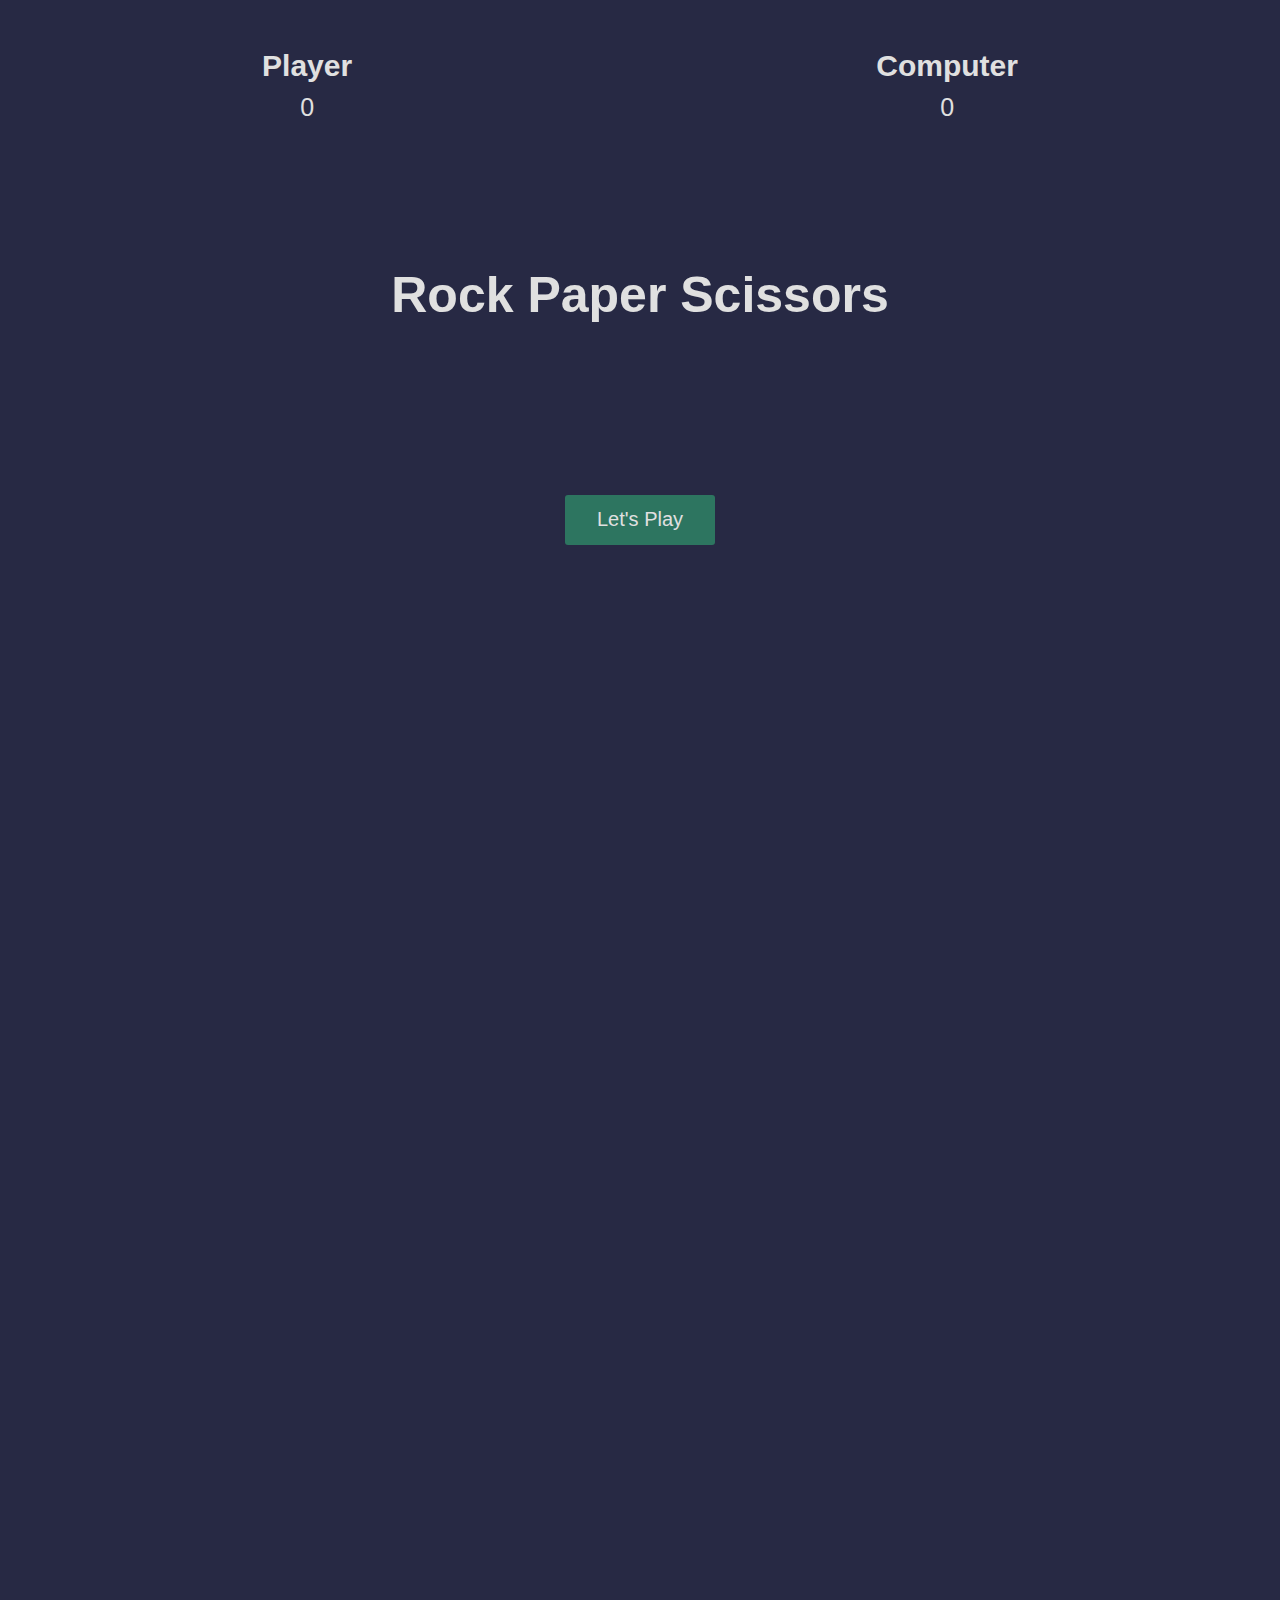
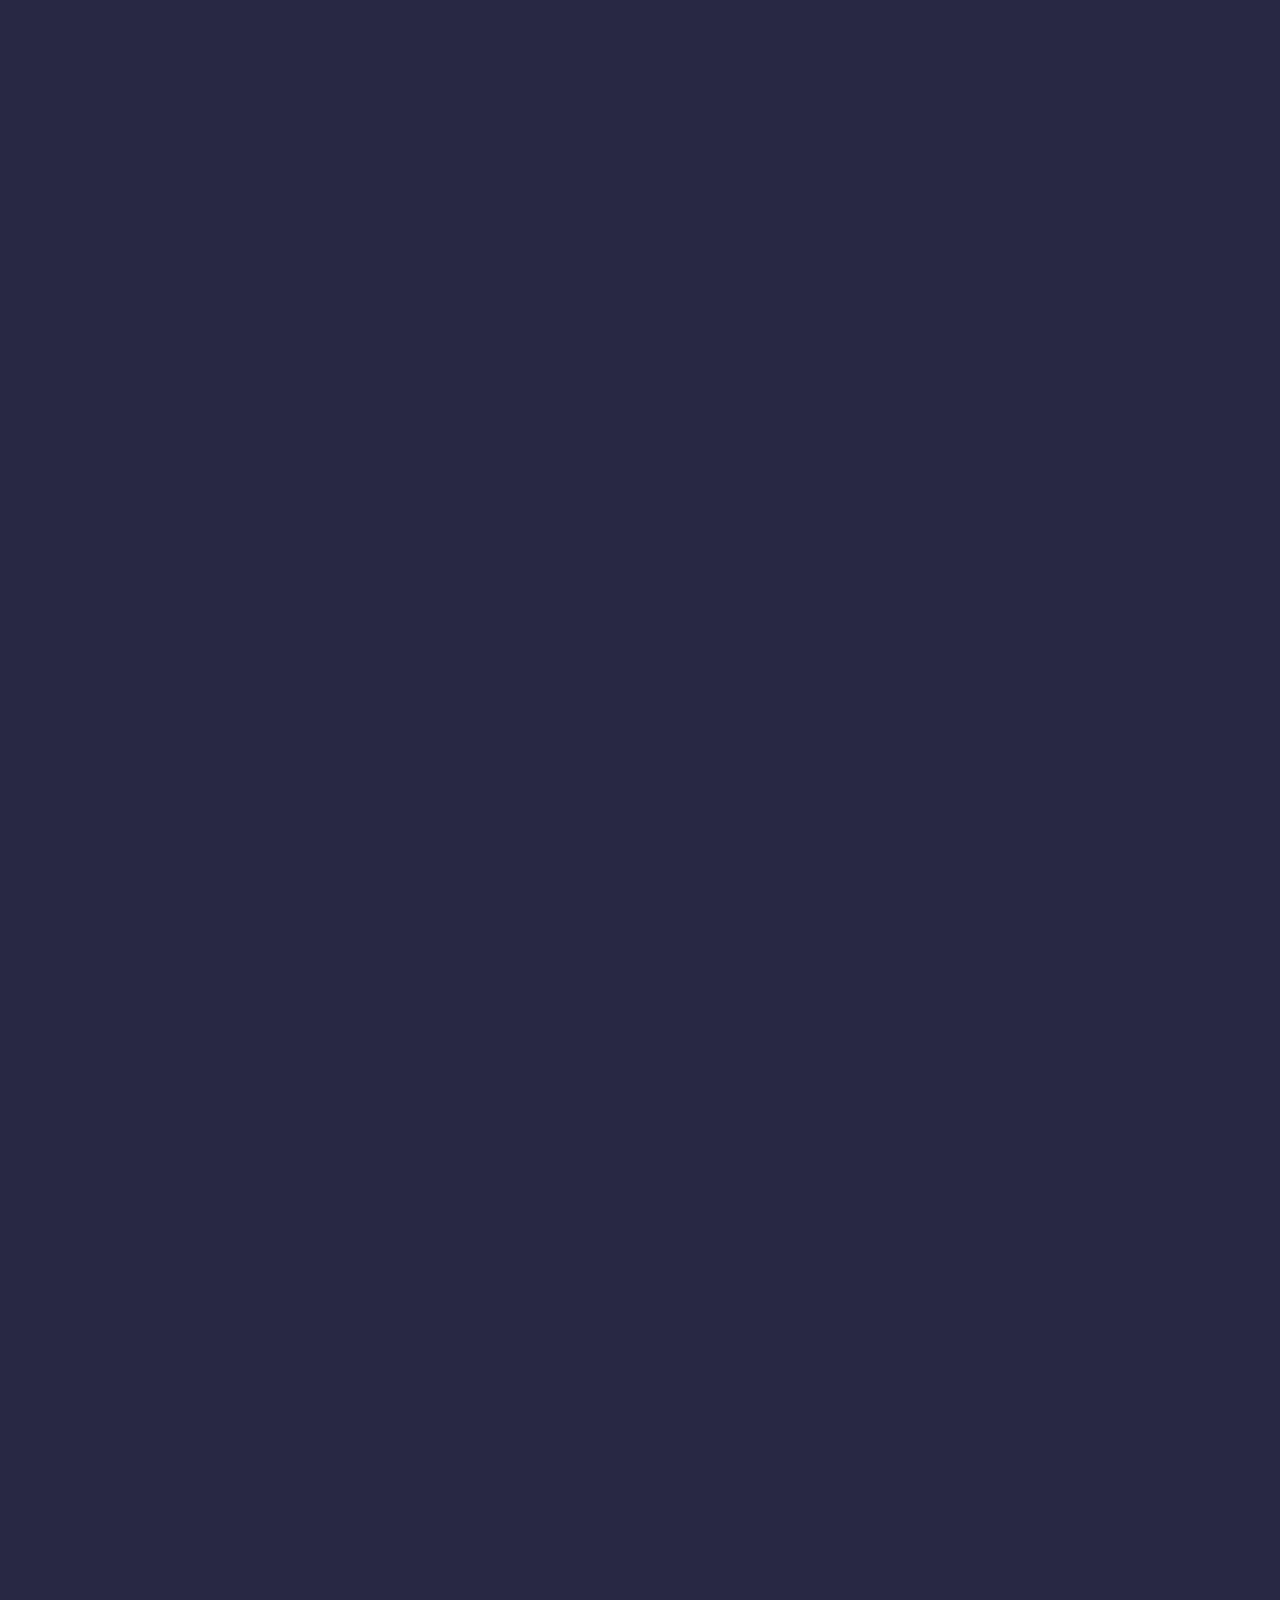
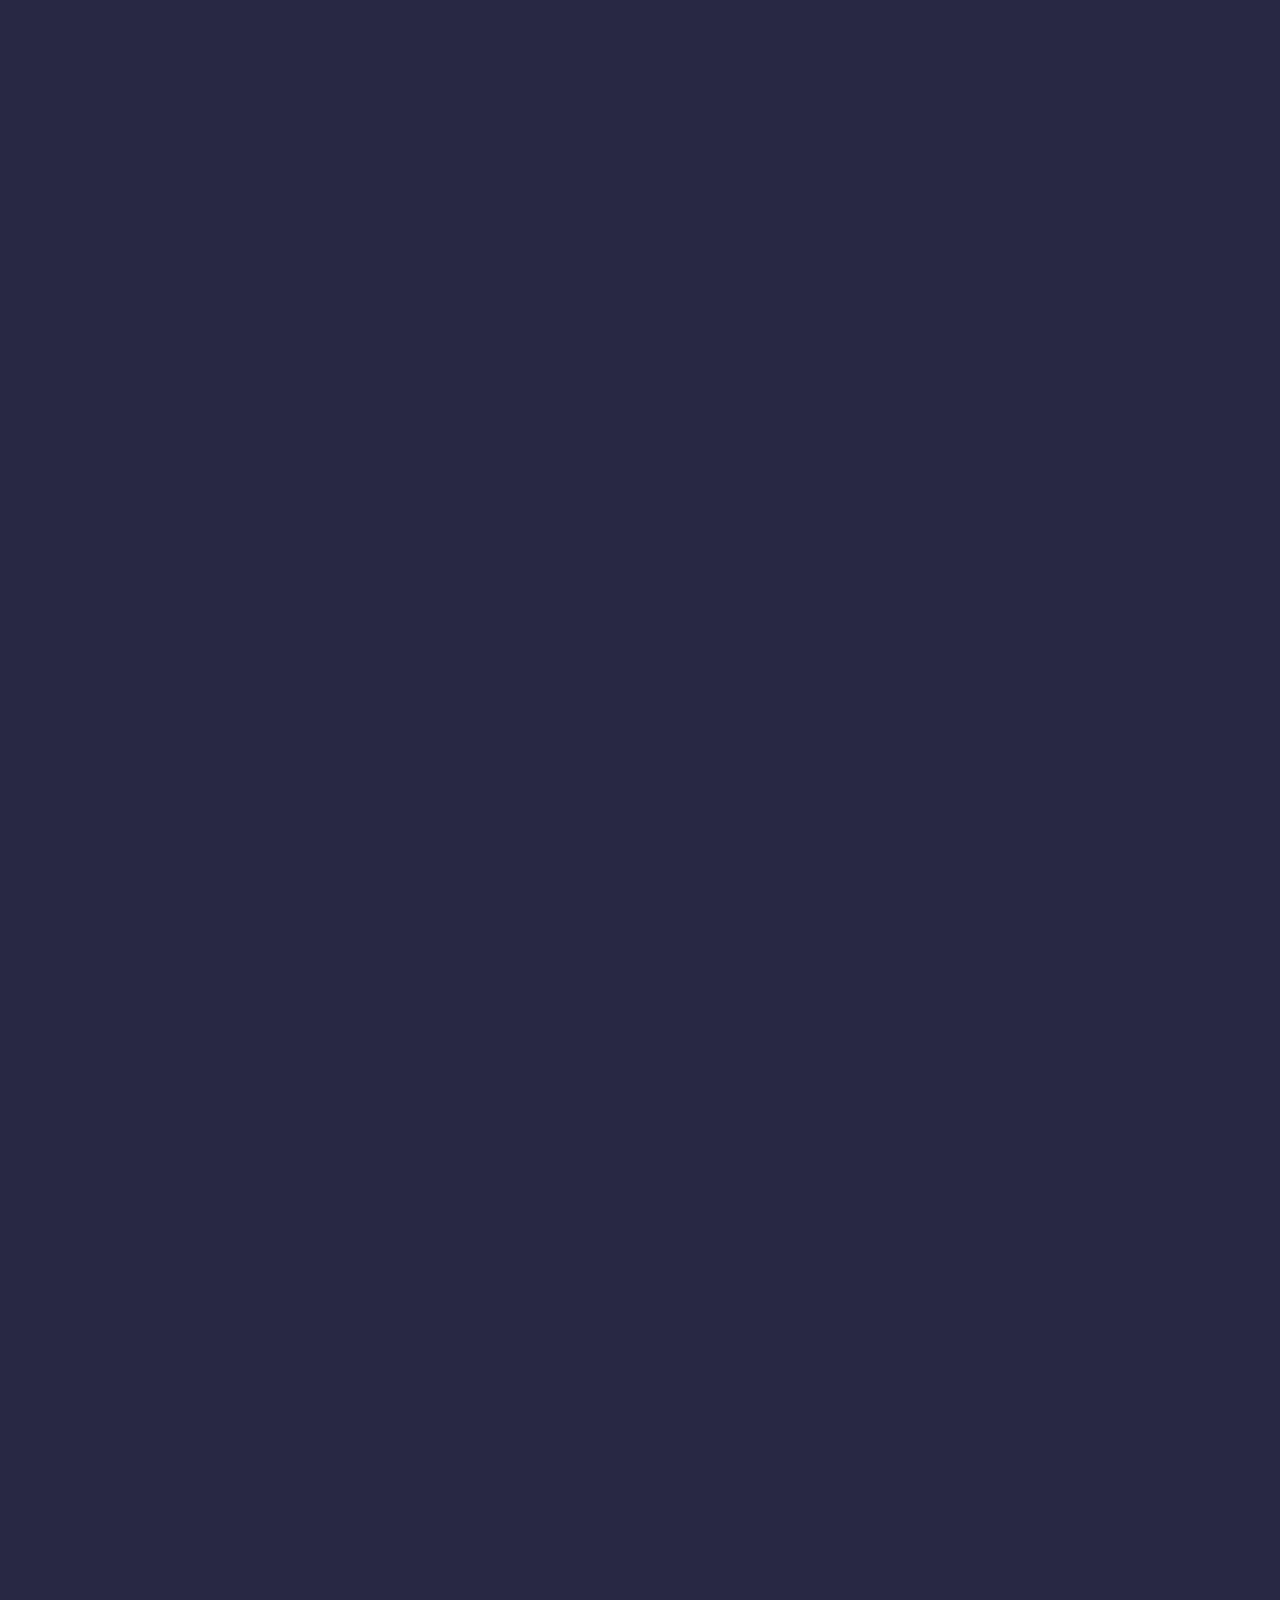
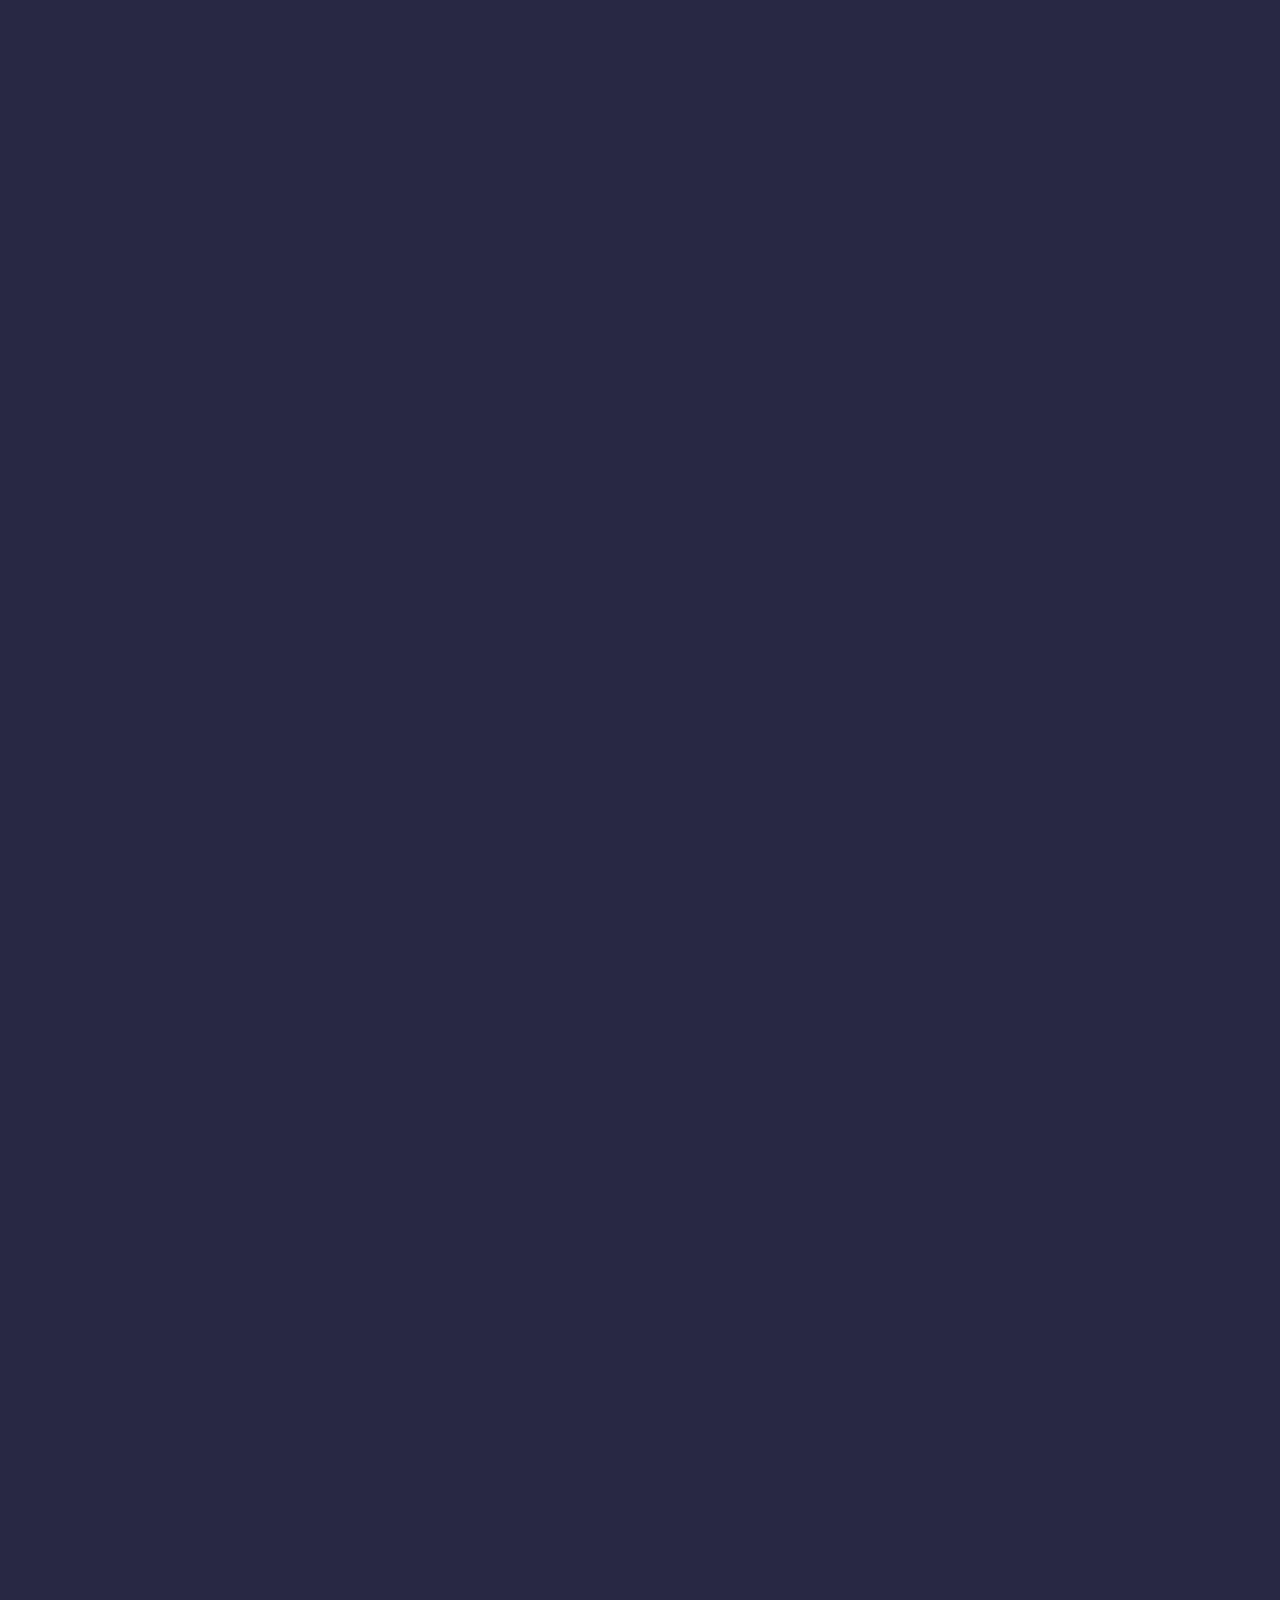
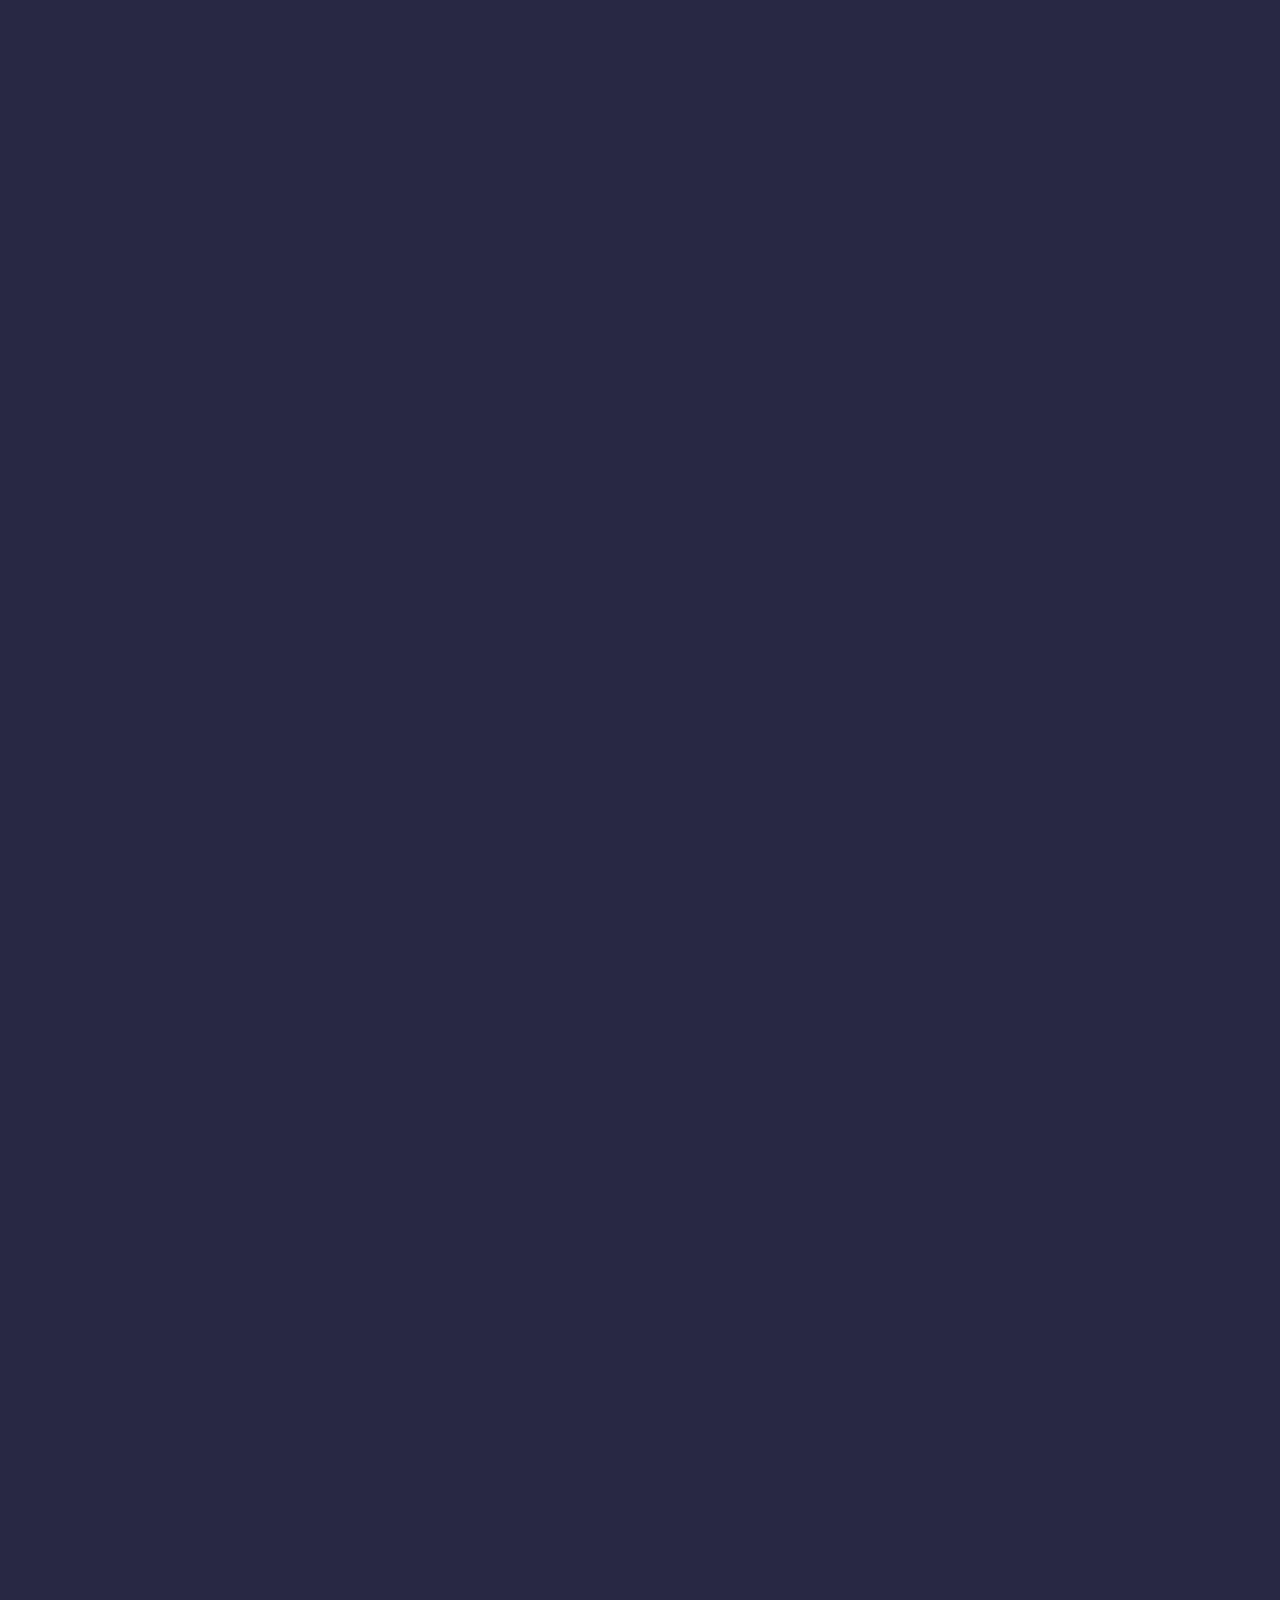
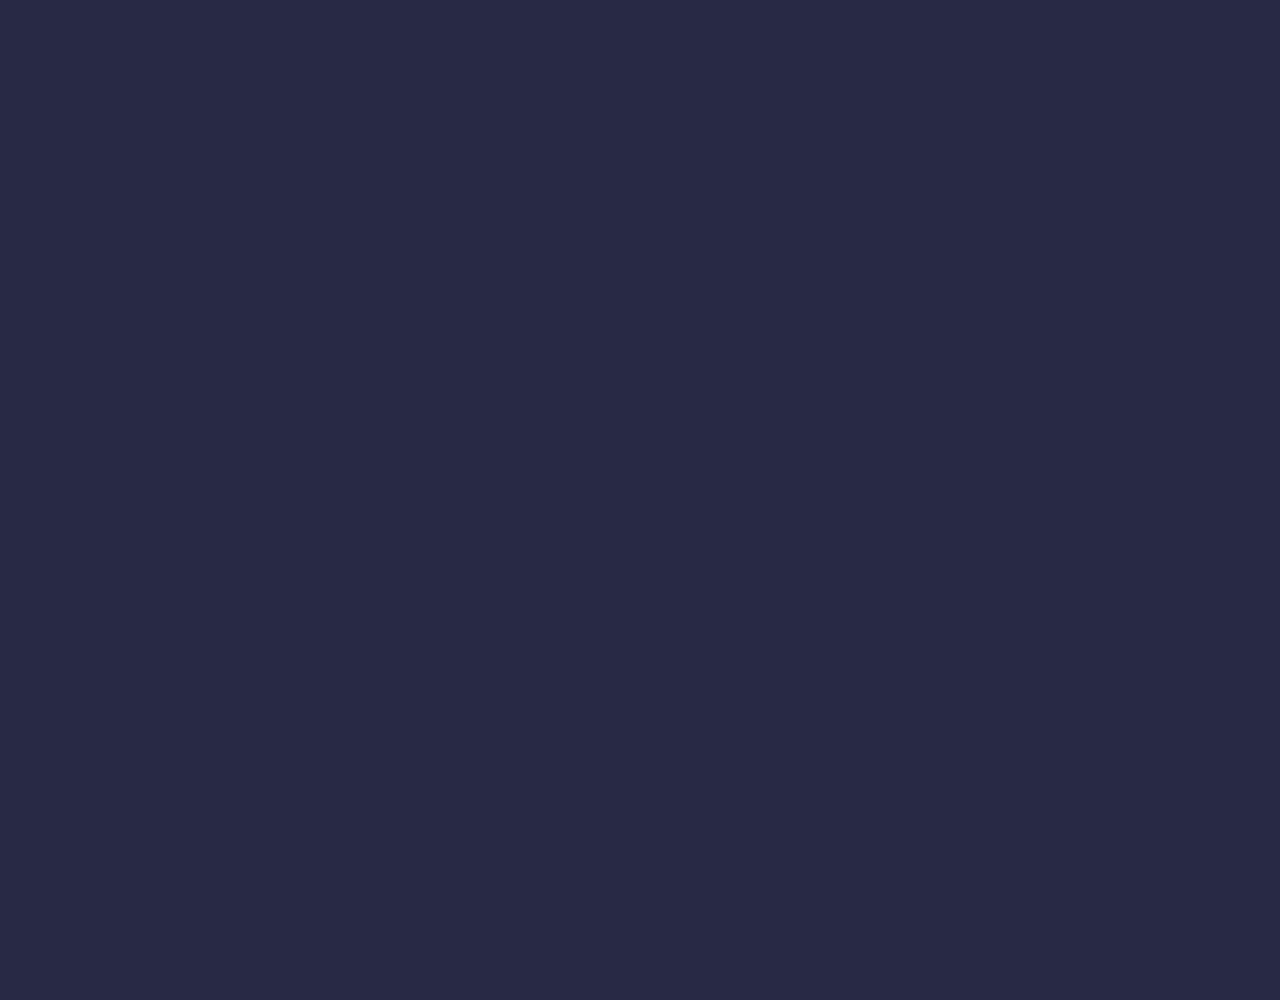
<file: index.html>
<!DOCTYPE html>
<html lang="en">
<head>
    <meta charset="UTF-8">
    <meta name="viewport" content="width=device-width, initial-scale=1.0">
    <link rel="stylesheet" href="./style.css"/>
    <title>Rock Paper Scissors</title>
</head>
<body>
    <section class="game">
        <div class="score">
            <div class="player-score">
                <h2>Player</h2>
                <p>0</p>
            </div>
                <div class="computer-score">
                    <h2>Computer</h2>
                    <p>0</p>
            </div>
        </div>

        <div class="intro">
            <h1>Rock Paper Scissors</h1>
            <button>Let's Play</button>
        </div>

        <div class="match fadeOut">
            <h2 class="winner">Choose An Option</h2>
            <div class="hands">
                      <img class="player-hand" src="./assets/rock.png" alt="">
                      <img class="computer-hand" src="./assets/paper.png" alt="">
            </div>
            <div class="options">
                <button class="rock">Rock</button>
                <button class="paper">Paper</button>
                <button class="scissors">Scissors</button>

            </div>
            </div>
        </div>
    </section>


    <script src="app.js"></script>
</body>
</html>
</file>
<file: style.css>
*{
    margin: 0;
    padding: 0;
    box-sizing: border-box;
}

section{
    height: 1000vh;
    background-color: rgb(39, 41, 68);
    font-family: sans-serif;
}

.score{
    color: rgb(224, 224,224);
    height: 20vh;
    display:flex;
    justify-content: space-around;
    align-items: center;
}
.score h2 {
    font-size: 30px;
}
.score p {
   text-align: center;
   padding: 10px;
   font-size: 25px;
}

.intro{
    color: rgb(224, 224,224);
    height: 50vh;
    display: flex;
    flex-direction: column;
    align-items: center;
    justify-content: space-around;
    transition: opacity 0.5s ease;
}

.intro h1{
    font-size: 50px;
}
.intro button,
.match button {
    width: 150px;
    height: 50px;
    background: none;
    border: none;
    color:rgb(224, 224,224);
    font-size:20px;
    background: rgb(45, 117, 96);
    border-radius: 3px;
    cursor: pointer;
}
.match {
    position:absolute;
    top: 50%;
    left: 50%;
    transform: translate(-50%, -50%);
    transition: opacity 0.5s ease 0.5s;
}
.winner {
    color: rgb(224, 224,224);
    text-align: center;
    font-size: 50px;
}

.hands,
.option {
display:flex;
justify-content: space-around;
align-items:center;
}

.player-hand {
    transform: rotateY(180deg);
}

div.fadeOut {
    opacity: 0;
    pointer-events: none;
}
div.fadeIn {
    opacity: 1;
    pointer-events: all;
}
@keyframes shakePlayer {
    0% {
      transform: rotateY(180deg) translateY(0px);
    }
    15% {
      transform: rotateY(180deg) translateY(-50px);
    }
    25% {
      transform: rotateY(180deg) translateY(0px);
    }
    35% {
      transform: rotateY(180deg) translateY(-50px);
    }
    50% {
      transform: rotateY(180deg) translateY(0px);
    }
    65% {
      transform: rotateY(180deg) translateY(-50px);
    }
    75% {
      transform: rotateY(180deg) translateY(0px);
    }
    85% {
      transform: rotateY(180deg) translateY(-50px);
    }
    100% {
      transform: rotateY(180deg) translateY(0px);
    }
  }
  
  @keyframes shakeComputer {
    0% {
      transform: translateY(0px);
    }
    15% {
      transform: translateY(-50px);
    }
    25% {
      transform: translateY(0px);
    }
    35% {
      transform: translateY(-50px);
    }
    50% {
      transform: translateY(0px);
    }
    65% {
      transform: translateY(-50px);
    }
    75% {
      transform: translateY(0px);
    }
    85% {
      transform: translateY(-50px);
    }
    100% {
      transform: translateY(0px);
    }
  }
</file>
